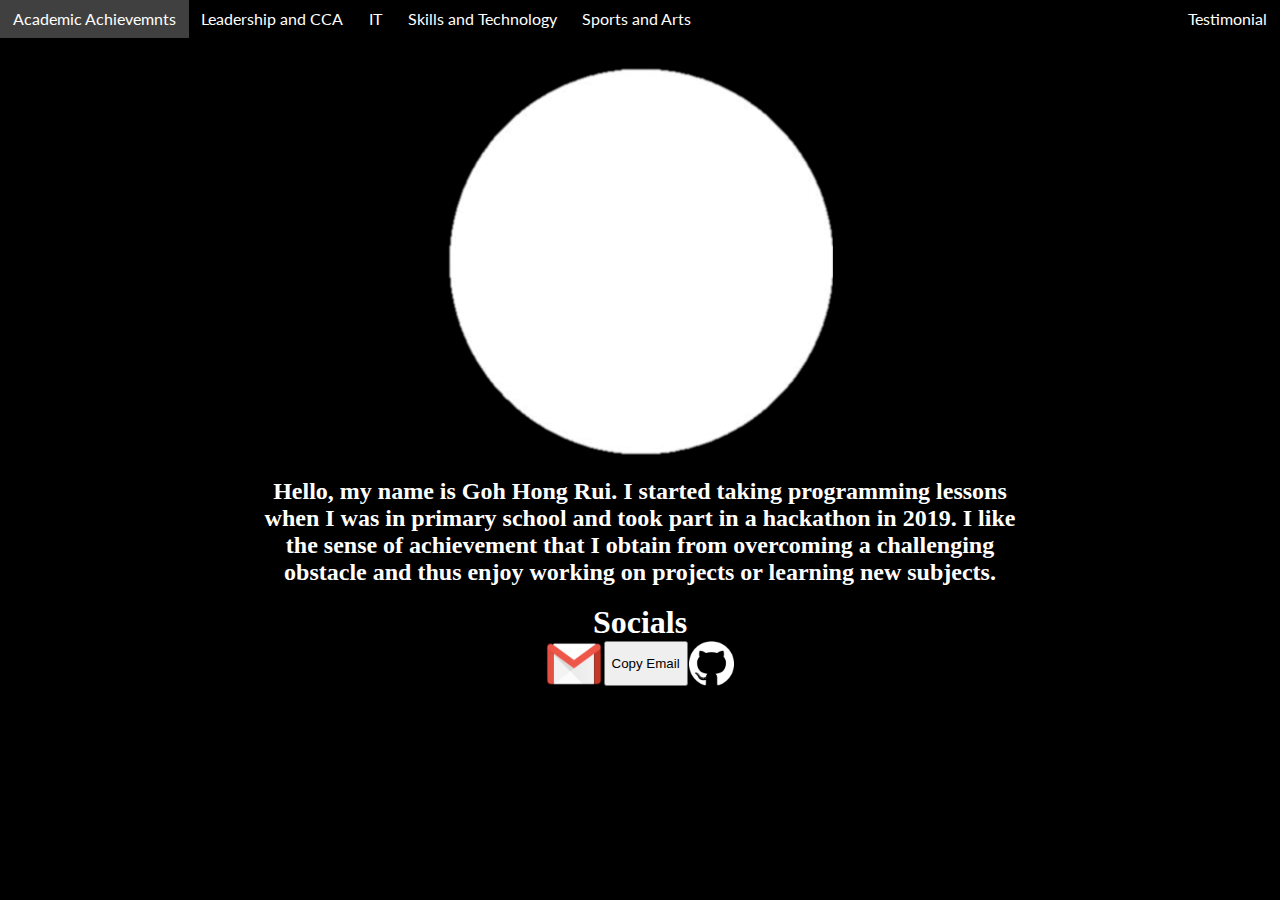
<file: AboutMe/about.html>
<!DOCTYPE html>
<html lang="en">
<head>
    <meta charset="UTF-8">
    <meta http-equiv="X-UA-Compatible" content="IE=edge">
    <meta name="viewport" content="width=device-width, initial-scale=1.0">
    <link rel="stylesheet" href="../background.css">
    <link rel="stylesheet" href="../navbar.css">
    <link rel="stylesheet" href="about.css">
    <title>About Me</title>
</head>
<body>
    <nav class="navbar">
        <ul class="navList">
            <li class="navItem"><a class="navLink" href="../AcademicAchievemnts/academic.html">Academic Achievemnts</a></li>
            <li class="navItem"><a class="navLink" href="../Leadership&CCA/leadership.html">Leadership and CCA</a></li>
            <li class="navItem"><a class="navLink" href="../Projects/projects.html">IT</a></li>
            <li class="navItem"><a class="navLink" href="../Skills&Tech/skills.html">Skills and Technology</a></li>
            <li class="navItem"><a class="navLink" href="../Sports&Arts/sports.html">Sports and Arts</a></li>
            <li class="navItem last"><a class="navLink" target="_blank" href="../Testimonal.pdf">Testimonial</a></li>
        </ul>
    </nav>
    <main class="main center">
        <div class="center">
            <img class="profilePic center" src="../assets/Filler Image.png" alt="Profile picture">
        </div>
        <br>
        <h2 class="about center">Hello, my name is Goh Hong Rui. I started taking programming lessons when I was in primary school and took part in a hackathon in 2019. I like the sense of achievement that I obtain from overcoming a challenging obstacle and thus enjoy working on projects or learning new subjects.</h2>
        <br>
        <h1 class="socialHeader center">Socials</h1>
        <section class="socialSect center">
            <a class="socialLink gmailLink" href="mailto:gohhongrui@gmail.com"><img class="scaling gmailLogo" src="../assets/Gmail logo.png" alt="Gmail"></a>
            <button class="copyButton" onclick="copyEmail()">Copy Email</button>
            <a class="socialLink" target=_blank href="https://github.com/IAmSmolBoy"><img src="../assets/github logo.png" class="scaling githubLogo" alt="Github"></a>
        </section>
    </main>
    <script>
        function copyEmail() {
            navigator.clipboard.writeText("gohhongrui@gmail.com")
        }
    </script>
</body>
</html>
</file>
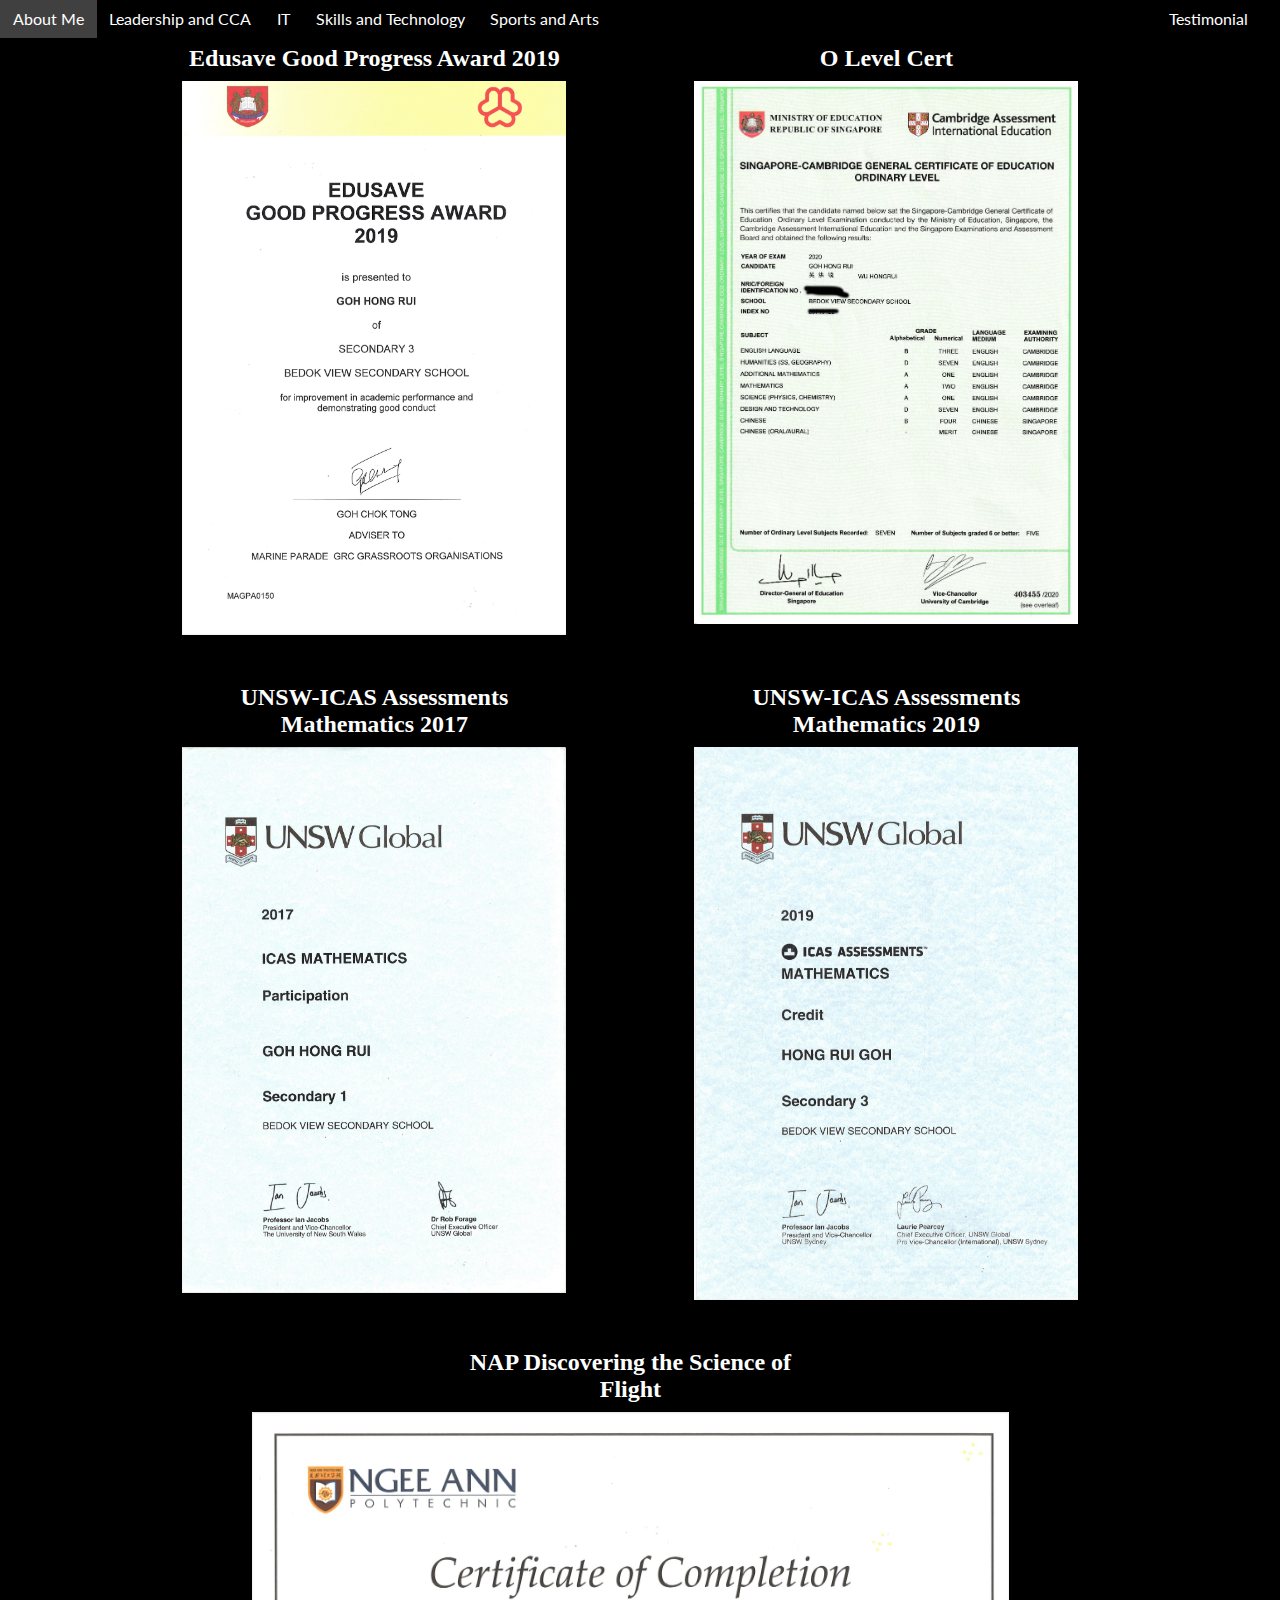
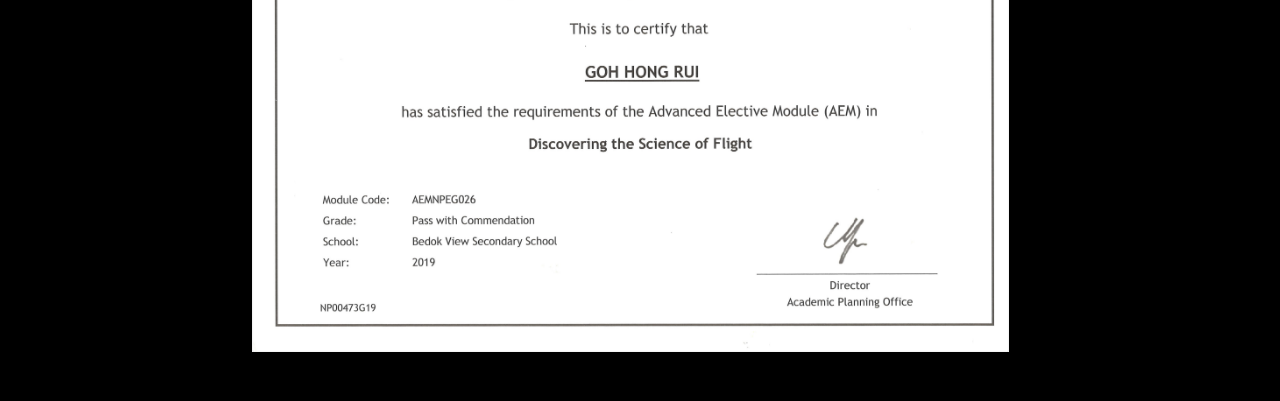
<file: AcademicAchievemnts/academic.html>
<!DOCTYPE html>
<html lang="en">
<head>
    <meta charset="UTF-8">
    <meta http-equiv="X-UA-Compatible" content="IE=edge">
    <meta name="viewport" content="width=device-width, initial-scale=1.0">
    <link rel="stylesheet" href="../background.css">
    <link rel="stylesheet" href="../navbar.css">
    <link rel="stylesheet" href="../certStyle.css">
    <title>Academic Achievemnts</title>
</head>
<body class="body">
    <nav class="navbar">
        <ul class="navList">
            <li class="navItem"><a class="navLink" href="../AboutMe/about.html">About Me</a></li>
            <li class="navItem"><a class="navLink" href="../Leadership&CCA/leadership.html">Leadership and CCA</a></li>
            <li class="navItem"><a class="navLink" href="../Projects/projects.html">IT</a></li>
            <li class="navItem"><a class="navLink" href="../Skills&Tech/skills.html">Skills and Technology</a></li>
            <li class="navItem"><a class="navLink" href="../Sports&Arts/sports.html">Sports and Arts</a></li>
            <li class="navItem last"><a class="navLink" target="_blank" href="../Testimonal.pdf">Testimonial</a></li>
        </ul>
    </nav>
    <main class="main center">
        <ul class="rowList">
            <li class="row headerRow">
                <h2 class="center certHeader">Edusave Good Progress Award 2019</h2>
                <h2 class="center certHeader">O Level Cert</h2>
            </li>
            <li class="row">
                <div class="imgDiv">
                    <img class="center certImg" src="AcademicCerts/EDUSAVE GOOD PROGRESS AWARD 2019.jpg" alt="Edusave Good Progress Award 2019">
                </div>
                <div class="imgDiv">
                    <img class="center certImg" src="AcademicCerts/OLevelCert.png" alt="O Level Cert">
                </div>
            </li>
            <li class="row headerRow">
                <h2 class="center certHeader">UNSW-ICAS Assessments Mathematics 2017</h2>
                <h2 class="center certHeader">UNSW-ICAS Assessments Mathematics 2019</h2>
            </li>
            <li class="row">
                <div class="imgDiv">
                    <img class="center certImg" src="AcademicCerts/UNSW-ICAS ASSESSMENTS MATHEMATICS 2017.jpg" alt="UNSW-ICAS Assessments Mathematics 2017">
                </div>
                <div class="imgDiv">
                    <img class="center certImg" src="AcademicCerts/UNSW-ICAS ASSESSMENTS MATHEMATICS 2019.jpg" alt="UNSW-ICAS Assessments Mathematics 2019">
                </div>
            </li>
            <li class="row headerRow">
                <h2 class="center certHeader">NAP Discovering the Science of Flight</h2>
            </li>
            <li class="row">
                <div class="imgDiv">
                    <img class="center certImgSingle" src="AcademicCerts/NAP Discovering the Science of Flight.jpg" alt="NAP Discovering the Science of Flight">
                </div>
            </li>
        </ul>
    </main>
    <script src="../enlarge.js"></script>
</body>
</html>
</file>
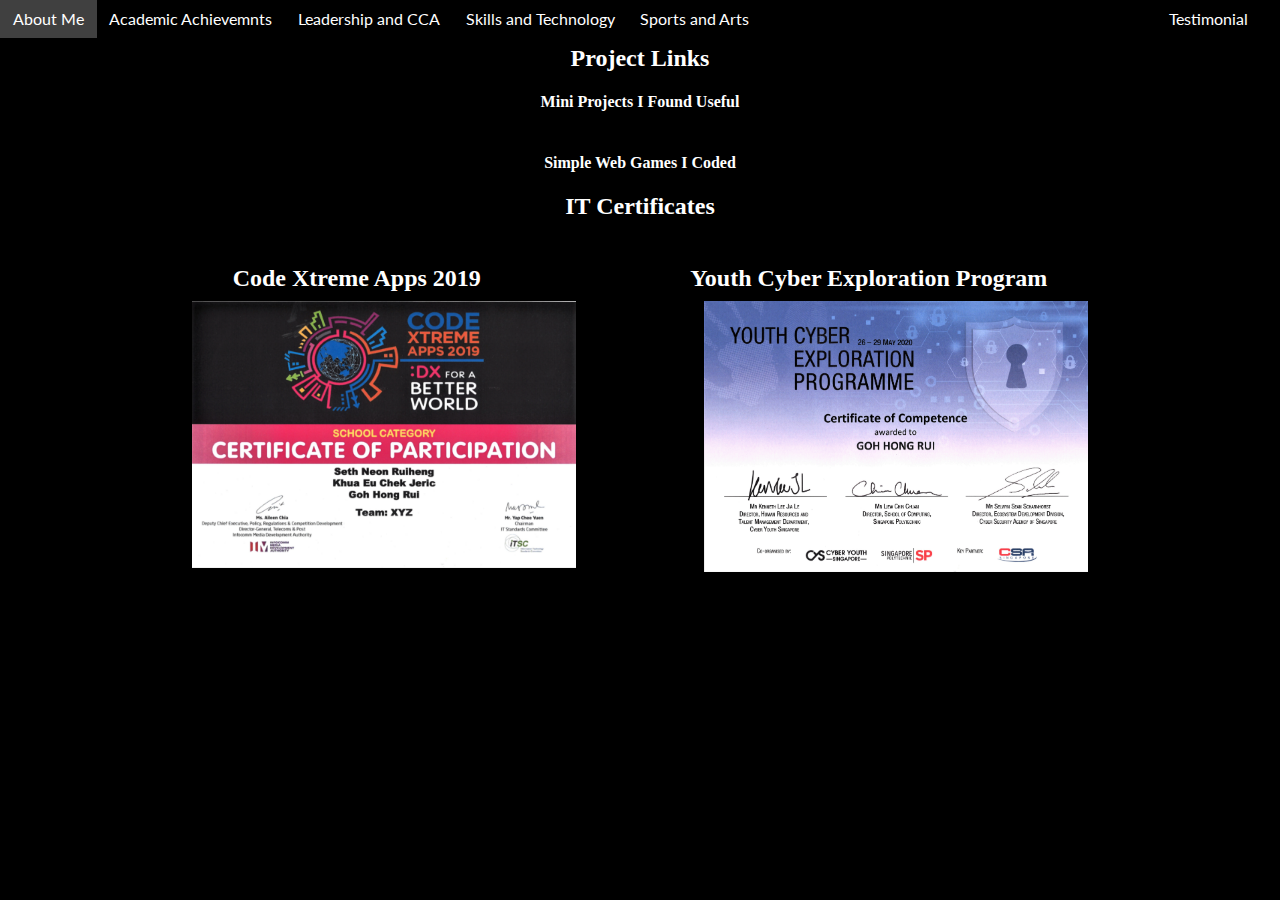
<file: Projects/projects.html>
<!DOCTYPE html>
<html lang="en">
<head>
    <meta charset="UTF-8">
    <meta http-equiv="X-UA-Compatible" content="IE=edge">
    <meta name="viewport" content="width=device-width, initial-scale=1.0">
    <link rel="stylesheet" href="../background.css">
    <link rel="stylesheet" href="../navbar.css">
    <link rel="stylesheet" href="../certStyle.css">
    <link rel="stylesheet" href="projects.css">
    <title>IT projects and certificates</title>
</head>
<body>
    <nav class="navbar">
        <ul class="navList">
            <li class="navItem"><a class="navLink" href="../AboutMe/about.html">About Me</a></li>
            <li class="navItem"><a class="navLink" href="../AcademicAchievemnts/academic.html">Academic Achievemnts</a></li>
            <li class="navItem"><a class="navLink" href="../Leadership&CCA/leadership.html">Leadership and CCA</a></li>
            <li class="navItem"><a class="navLink" href="../Skills&Tech/skills.html">Skills and Technology</a></li>
            <li class="navItem"><a class="navLink" href="../Sports&Arts/sports.html">Sports and Arts</a></li>
            <li class="navItem last"><a class="navLink" target="_blank" href="../Testimonal.pdf">Testimonial</a></li>
        </ul>
    </nav>
    <main class="main center">
        <section class="links">
            <h2 class="sectionheader center">Project Links</h2>
            <a target=_blank href="http://usefulstuff.netlify.app" class="projectLink center"><h4>Mini Projects I Found Useful</h4></a>
            <a target=_blank href="http://easygames.netlify.app" class="projectLink center"><h4>Simple Web Games I Coded</h4></a>
        </section>
        <section class="certs">
            <h2 class="sectionheader center">IT Certificates</h2>
            <ul class="rowList">
                <li class="row headerRow">
                    <h2 class="center certheader">Code Xtreme Apps 2019</h2>
                    <h2 class="center certheader">Youth Cyber Exploration Program</h2>
                </li>
                <li class="row">
                    <div class="imgDiv"><img src="ITCerts/CODE XTREME APPS 2019.png" alt="Code Xtreme Apps 2019" class="center certImg"></div>
                    <div class="imgDiv"><img src="ITCerts/Youth Cyber Exploration Program.jpg" alt="Youth Cyber Exploration Program" class="center certImg"></div>
                </li>
            </ul>
        </section>
    </main>
    <script src="../enlarge.js"></script>
</body>
</html>
</file>
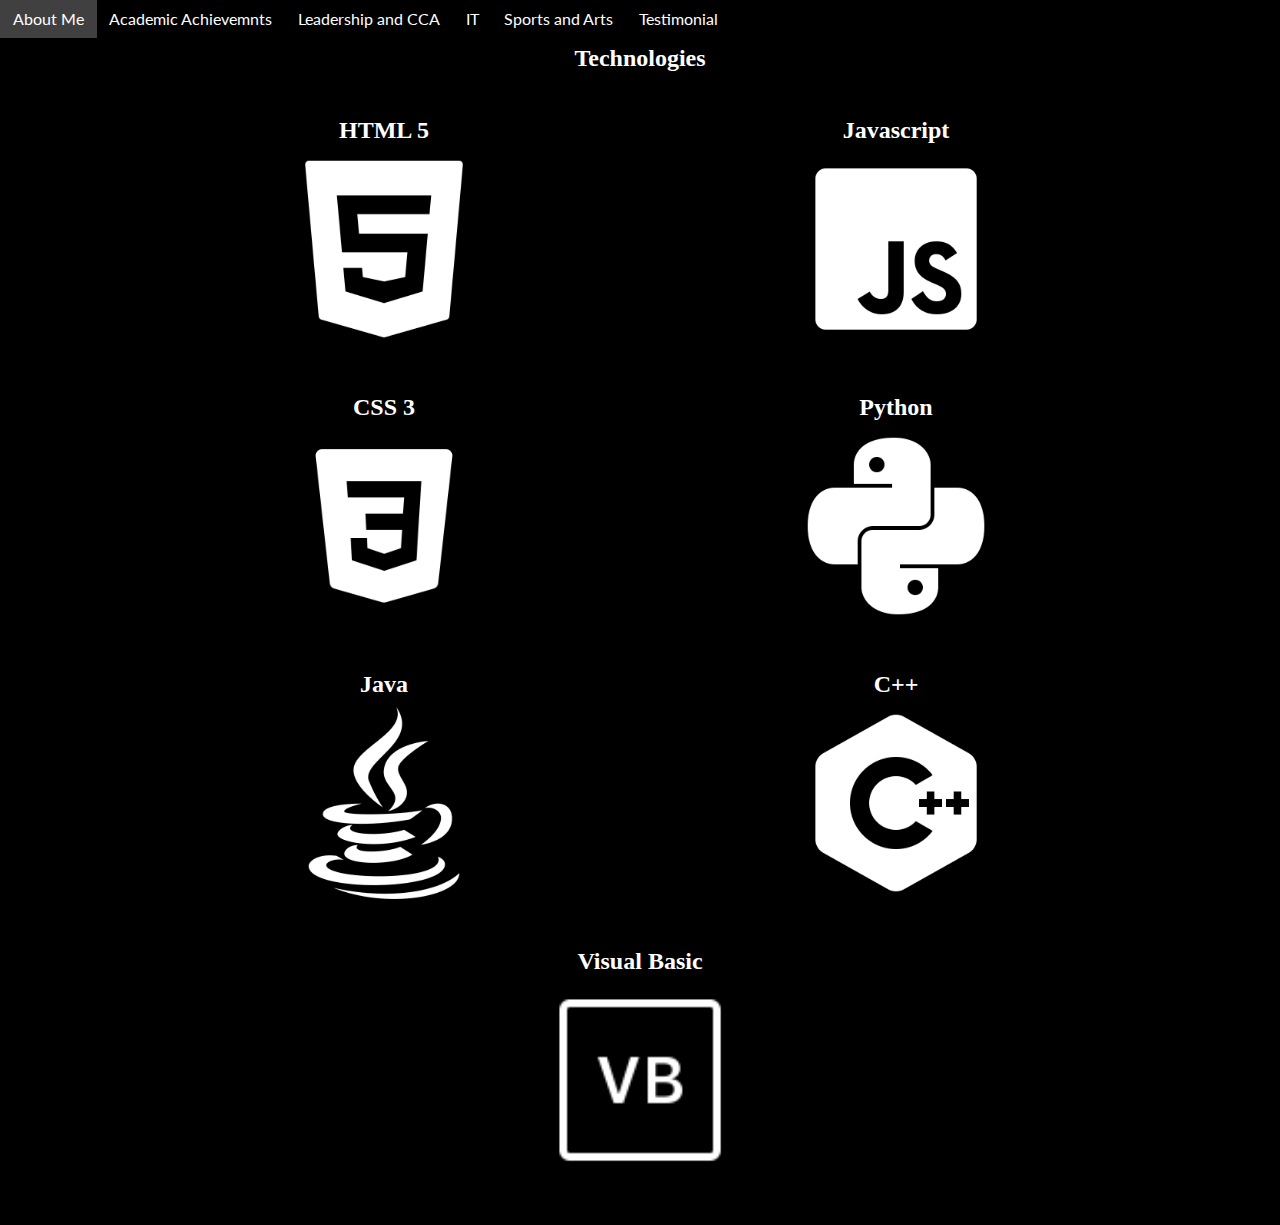
<file: Skills&Tech/skills.html>
<!DOCTYPE html>
<html lang="en">
<head>
    <meta charset="UTF-8">
    <meta http-equiv="X-UA-Compatible" content="IE=edge">
    <meta name="viewport" content="width=device-width, initial-scale=1.0">
    <link rel="stylesheet" href="../background.css">
    <link rel="stylesheet" href="../navbar.css">
    <link rel="stylesheet" href="../certStyle.css">
    <link rel="stylesheet" href="skills.css">
    <title>Skills and technology</title>
</head>
<body>
    <nav class="navbar">
        <ul class="navList">
            <li class="navItem"><a class="navLink" href="../AboutMe/about.html">About Me</a></li>
            <li class="navItem"><a class="navLink" href="../AcademicAchievemnts/academic.html">Academic Achievemnts</a></li>
            <li class="navItem"><a class="navLink" href="../Leadership&CCA/leadership.html">Leadership and CCA</a></li>
            <li class="navItem"><a class="navLink" href="../Projects/projects.html">IT</a></li>
            <li class="navItem"><a class="navLink" href="../Sports&Arts/sports.html">Sports and Arts</a></li>
            <li class="navItem"><a class="navLink" target="_blank" href="../Testimonal.pdf">Testimonial</a></li>
        </ul>
    </nav>
    <main class="main center">
        <header class="header">
            <h2 class="technologies center">Technologies</h2>
        </header>
        <section class="languageProficiencies">
            <ul class="rowList">
                <li class="row headerRow">
                    <h2 class="center certHeader">HTML 5</h2>
                    <h2 class="center certHeader">Javascript</h2>
                </li>
                <li class="row">
                    <div class="imgDiv">
                        <img src="Technologies/html-5.png" alt="HTML 5" class="certImg center">
                    </div>
                    <div class="imgDiv">
                        <img src="Technologies/javascript.png" alt="Javascript" class="certImg center">
                    </div>
                </li>
                <li class="row headerRow">
                    <h2 class="center certHeader">CSS 3</h2>
                    <h2 class="center certHeader">Python</h2>
                </li>
                <li class="row">
                    <div class="imgDiv">
                        <img src="Technologies/css3.png" alt="CSS 3" class="certImg center">
                    </div>
                    <div class="imgDiv">
                        <img src="Technologies/python.png" alt="Python" class="certImg center">
                    </div>
                </li>
                <li class="row headerRow">
                    <h2 class="center certHeader">Java</h2>
                    <h2 class="center certHeader">C++</h2>
                </li>
                <li class="row">
                    <div class="imgDiv">
                        <img src="Technologies/java.png" alt="Java" class="certImg center">
                    </div>
                    <div class="imgDiv">
                        <img src="Technologies/c++.png" alt="C++" class="certImg center">
                    </div>
                </li>
                <li class="row headerRow">
                    <h2 class="center certHeader">Visual Basic</h2>
                </li>
                <li class="row">
                    <div class="imgDiv">
                        <img src="Technologies/visual-basic.png" alt="Visual Basic" class="certImg center">
                    </div>
                </li>
            </ul>
        </section>
    </main>
    <script src="../enlarge.js"></script>
</body>
</html>
</file>
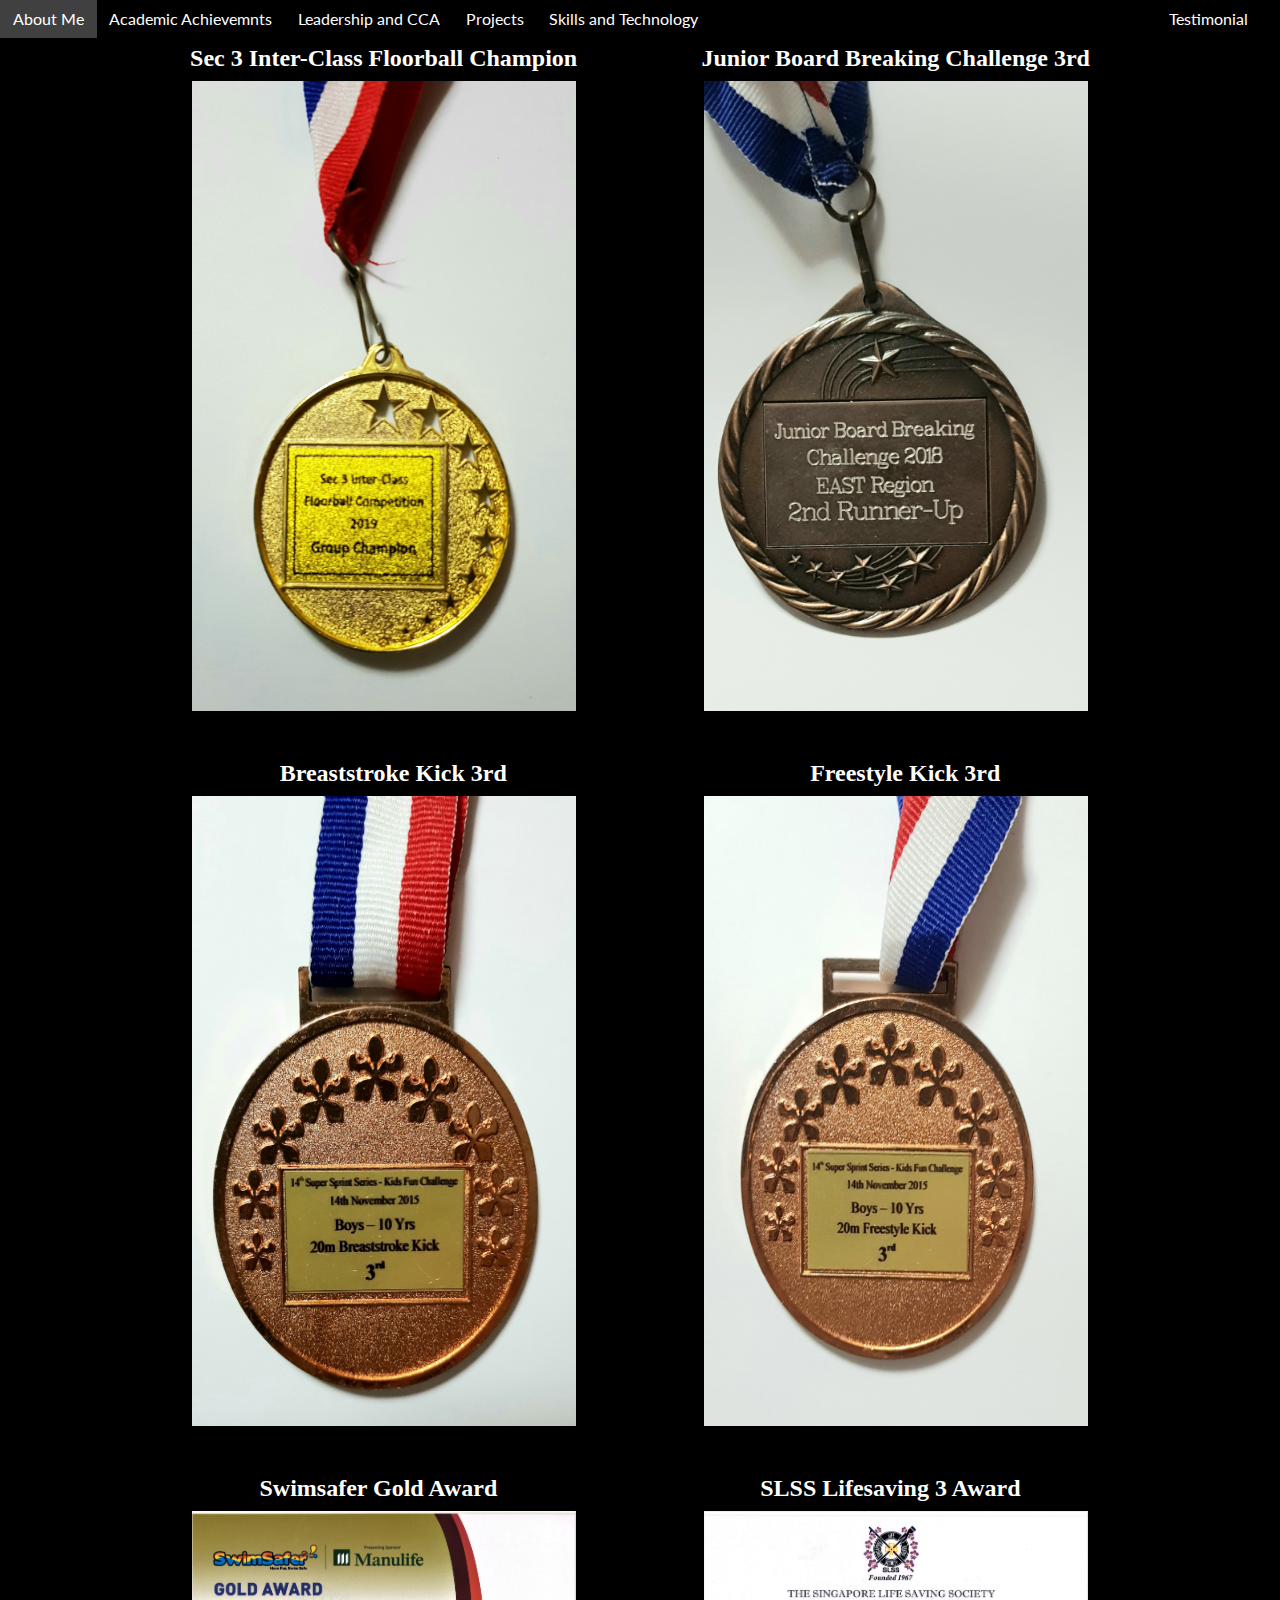
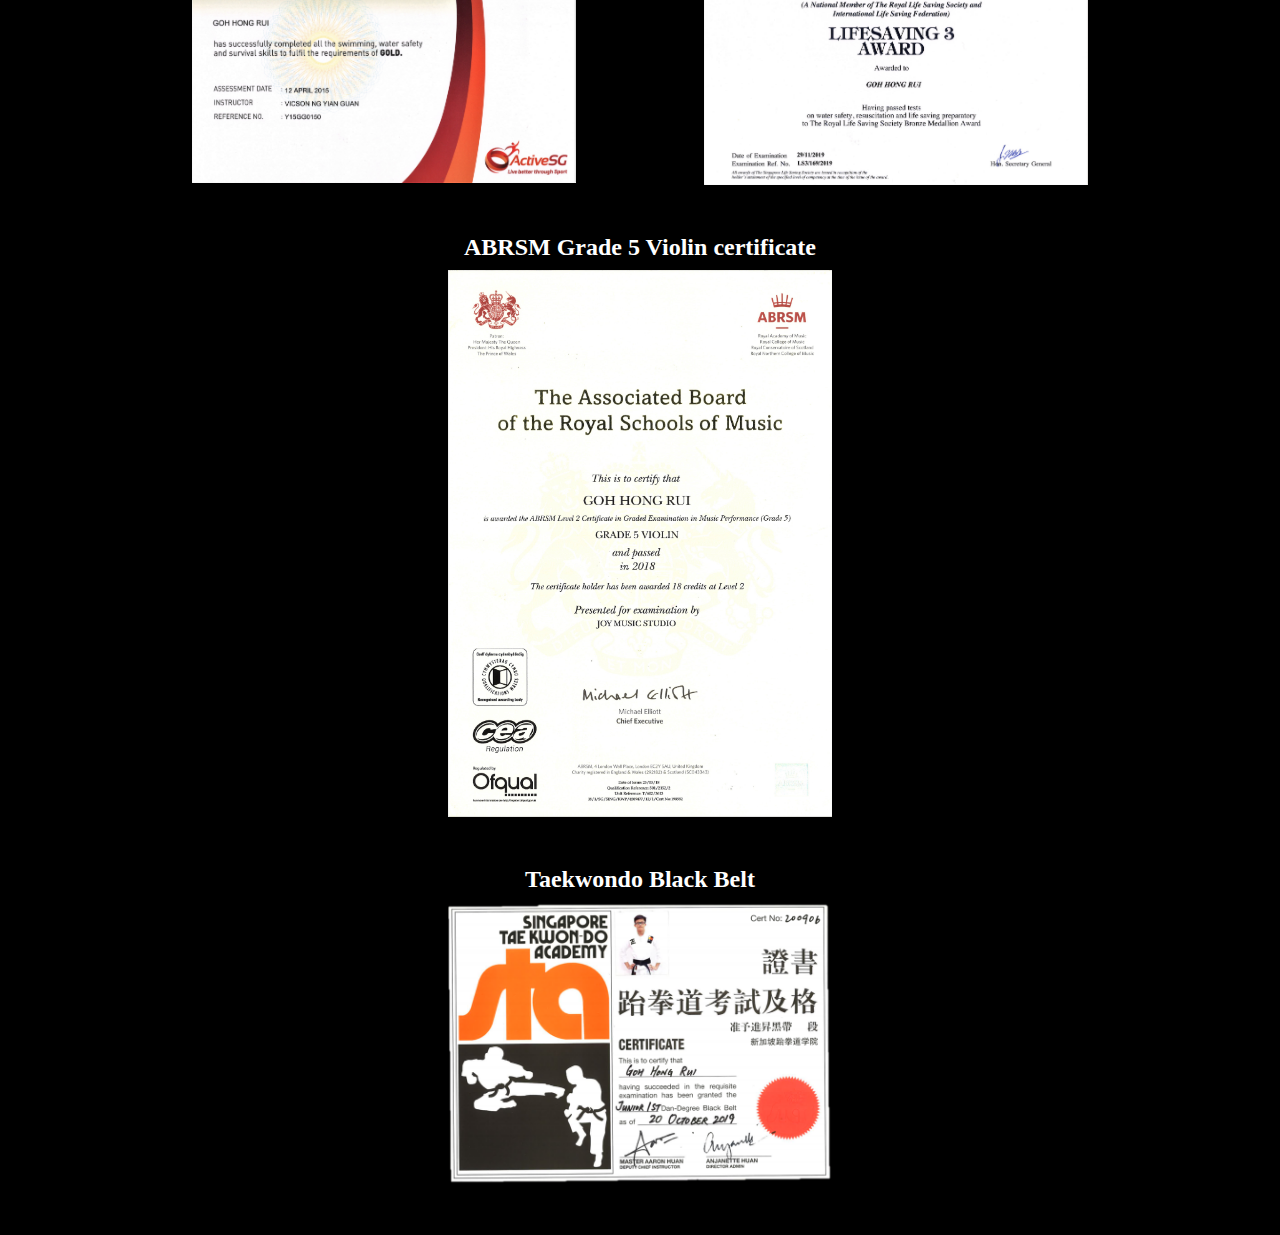
<file: Sports&Arts/sports.html>
<!DOCTYPE html>
<html lang="en">
<head>
    <meta charset="UTF-8">
    <meta http-equiv="X-UA-Compatible" content="IE=edge">
    <meta name="viewport" content="width=device-width, initial-scale=1.0">
    <link rel="stylesheet" href="../background.css">
    <link rel="stylesheet" href="../navbar.css">
    <link rel="stylesheet" href="../certStyle.css">
    <link rel="stylesheet" href="sports.css">
    <title>Sports and Arts</title>
</head>
<body>
    <nav class="navbar">
        <ul class="navList">
            <li class="navItem"><a class="navLink" href="../AboutMe/about.html">About Me</a></li>
            <li class="navItem"><a class="navLink" href="../AcademicAchievemnts/academic.html">Academic Achievemnts</a></li>
            <li class="navItem"><a class="navLink" href="../Leadership&CCA/leadership.html">Leadership and CCA</a></li>
            <li class="navItem"><a class="navLink" href="../Projects/projects.html">Projects</a></li>
            <li class="navItem"><a class="navLink" href="../Skills&Tech/skills.html">Skills and Technology</a></li>
            <li class="navItem last"><a class="navLink" target="_blank" href="../Testimonal.pdf">Testimonial</a></li>
        </ul>
    </nav>
    <main class="main center">
        <ul class="rowList">
            <li class="headerRow row">
                <h2 class="center certheader">Sec 3 Inter-Class Floorball Champion</h2>
                <h2 class="center certheader">Junior Board Breaking Challenge 3rd</h2>
            </li>
            <li class="row">
                <div class="imgDiv">
                    <img src="sports/Sec 3 Inter-Class Floorball Champion.jpg" alt="Sec 3 Inter-Class Floorball Champion" class="center certImg certImgVertical">
                </div>
                <div class="imgDiv">
                    <img src="sports/Junior Board Breaking Challenge 3rd.jpg" alt="Junior Board Breaking Challenge 3rd" class="center certImg certImgVertical">
                </div>
            </li>
            <li class="headerRow row">
                <h2 class="center certheader">Breaststroke Kick 3rd</h2>
                <h2 class="center certheader">Freestyle Kick 3rd</h2>
            </li>
            <li class="row">
                <div class="imgDiv">
                    <img src="sports/Breaststroke Kick 3rd.jpg" alt="Breaststroke Kick 3rd" class="center certImg certImgVertical">
                </div>
                <div class="imgDiv">
                    <img src="sports/Freestyle Kick 3rd.jpg" alt="Freestyle Kick 3rd" class="center certImg certImgVertical">
                </div>
            </li>
            <li class="headerRow row">
                <h2 class="center certheader">Swimsafer Gold Award</h2>
                <h2 class="center certheader">SLSS Lifesaving 3 Award</h2>
            </li>
            <li class="row">
                <div class="imgDiv">
                    <img src="sports/Swimsafer Gold Award.jpg" alt="Swimsafer Gold Award" class="center certImg">
                </div>
                <div class="imgDiv">
                    <img src="sports/SLSS Lifesaving 3 Award.jpg" alt="SLSS Lifesaving 3 Award" class="center certImg">
                </div>
            </li>
            <li class="headerRow row">
                <h2 class="center certheader">ABRSM Grade 5 Violin certificate</h2>
            </li>
            <li class="row">
                <div class="imgDiv">
                    <img src="sports/ABRSM Grade 5 Violin certificate.jpg" alt="ABRSM Grade 5 Violin certificate" class="center certImg">
                </div>
            </li>
            <li class="headerRow row">
                <h2 class="center certheader">Taekwondo Black Belt</h2>
            </li>
            <li class="row">
                <div class="imgDiv">
                    <img src="sports/Taekwondo Black Belt.png" alt="Taekwondo Black Belt" class="center certImg">
                </div>
            </li>
        </ul>
    </main>
    <script src="../enlarge.js"></script>
</body>
</html>
</file>
<file: background.css>
body {
    background-size: cover;
    margin: 0;
    height: max-content;
    width: 100%;
    align-items: center;
    top: 0;
    left: 0;
}
html {
    background-color: black;
    color: white;
}
</file>
<file: navbar.css>
@import url('https://fonts.googleapis.com/css2?family=Lato:wght@700;900&display=swap');
.navbar {
    width: 100vw;
    top: 0;
    position: fixed;
    background: black;
    z-index: 1;
    background-size: cover;
}
.navList {
    display: flex;
    padding: 0;
    margin: 0;
}
.navItem {
    list-style: none;
    padding: 1vh 0;
    transition: .5s;
}
.navLink {
    text-decoration: none;
    color: white;
    padding: 1vh 1vw;
    font-family: 'Lato', sans-serif;
}
.navItem:hover {
    background: rgb(64, 64, 64);
}
.last {
    margin-left: auto;
}
</file>
<file: AboutMe/about.css>
main.main {
    top: 0;
    margin-top: 7.5vh;
}
.center {
    margin: 0 auto;
    width: max-content;
}
.about {
    width: 60vw;
    text-align: center;
}
.socialSect {
    display: flex;
    width: 15vw;
    justify-content: center;
}
.scaling {
    height: 5vh;
    transition: 0.25s linear;
}
.socialLink {
    height: 5vh;
    margin: 0 auto;
}
.scaling:hover {
    transform: scale(1.5);
}
</file>
<file: certStyle.css>
main.main {
    width: 80vw;
    margin-top: 5vh;
    margin-bottom: 5vh;
}
.center {
    margin: 0 auto;
    width: max-content;
}
nav.navbar {
    width: 98.5vw;
}
body.body {
    width: 98.5vw;
}
.headerRow.row {
    margin-top: 5vh;
}
.rowList {
    padding: 0;
    margin: 0;
}
.certImg {
    width: 30vw;
    transition: ease-in-out 0.25s;
}
.certImg:hover {
    cursor: pointer;
}
.row {
    list-style: none;
    display: flex;
    margin-top: 1vh;
}
.certHeader {
    width: 30vw;
    text-align: center;
}
.imgDiv {
    margin: 0 auto;
}
.certImgSingle {
    height: 60vh;
    max-width: 80vw;
}
img.enlarge {
    transform: scale(1.2);
}
</file>
<file: Projects/projects.css>
.projectLink {
    text-decoration: none;
    color: white;
    width: max-content;
}
.links {
    display: flex;
    flex-direction: column;
}
.projectLink:hover {
    text-decoration: underline;
}
</file>
<file: Skills&Tech/skills.css>
.main {
    width: 35vw;
}
img.certImg {
    width: 15vw;
}
h2.certHeader {
    width: 15vw;
}
</file>
<file: Sports&Arts/sports.css>
.certImgVertical {
    height: 70vh;
}
</file>
